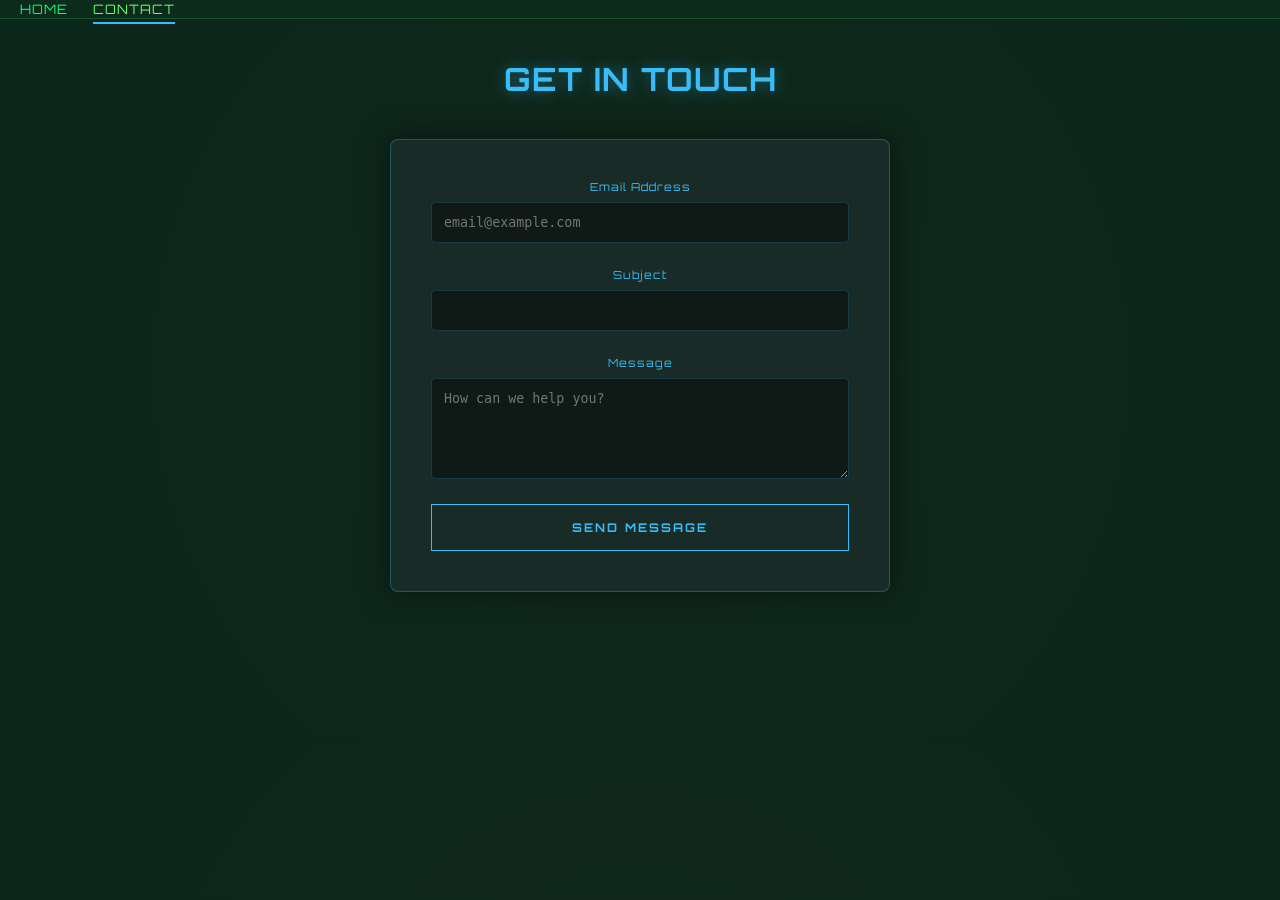
<file: contact/contact.html>
<!DOCTYPE html>
<html lang="en">
<head>
    <meta charset="UTF-8">
    <title>Contact Us | Careers Portal</title>
    <link href="https://fonts.googleapis.com/css2?family=Orbitron:wght@400;700&display=swap" rel="stylesheet">
    <link rel="stylesheet" href="./contact.css">
    <link rel="stylesheet" href="../main.css"> 
</head>
<body>
    <header>
        <nav class="navbar">
            <ul>
                <li><a href="../index.html">Home</a></li>
                <li><a href="contact.html">Contact</a></li>
            </ul>
        </nav>
    </header>

    <main class="page-section">
        <h1>Get In Touch</h1>
        <div class="form-container">
            <form action="#">
                <div class="form-group">
                    <label>Email Address</label>
                    <input type="email" placeholder="email@example.com" required>
                </div>
                <div class="form-group">
                    <label>Subject</label>
                    <input type="text" required>
                </div>
                <div class="form-group">
                    <label>Message</label>
                    <textarea rows="5" placeholder="How can we help you?"></textarea>
                </div>
                <button type="submit" class="submit-btn">Send Message</button>
            </form>
        </div>
    </main>
</body>
</html>
</file>
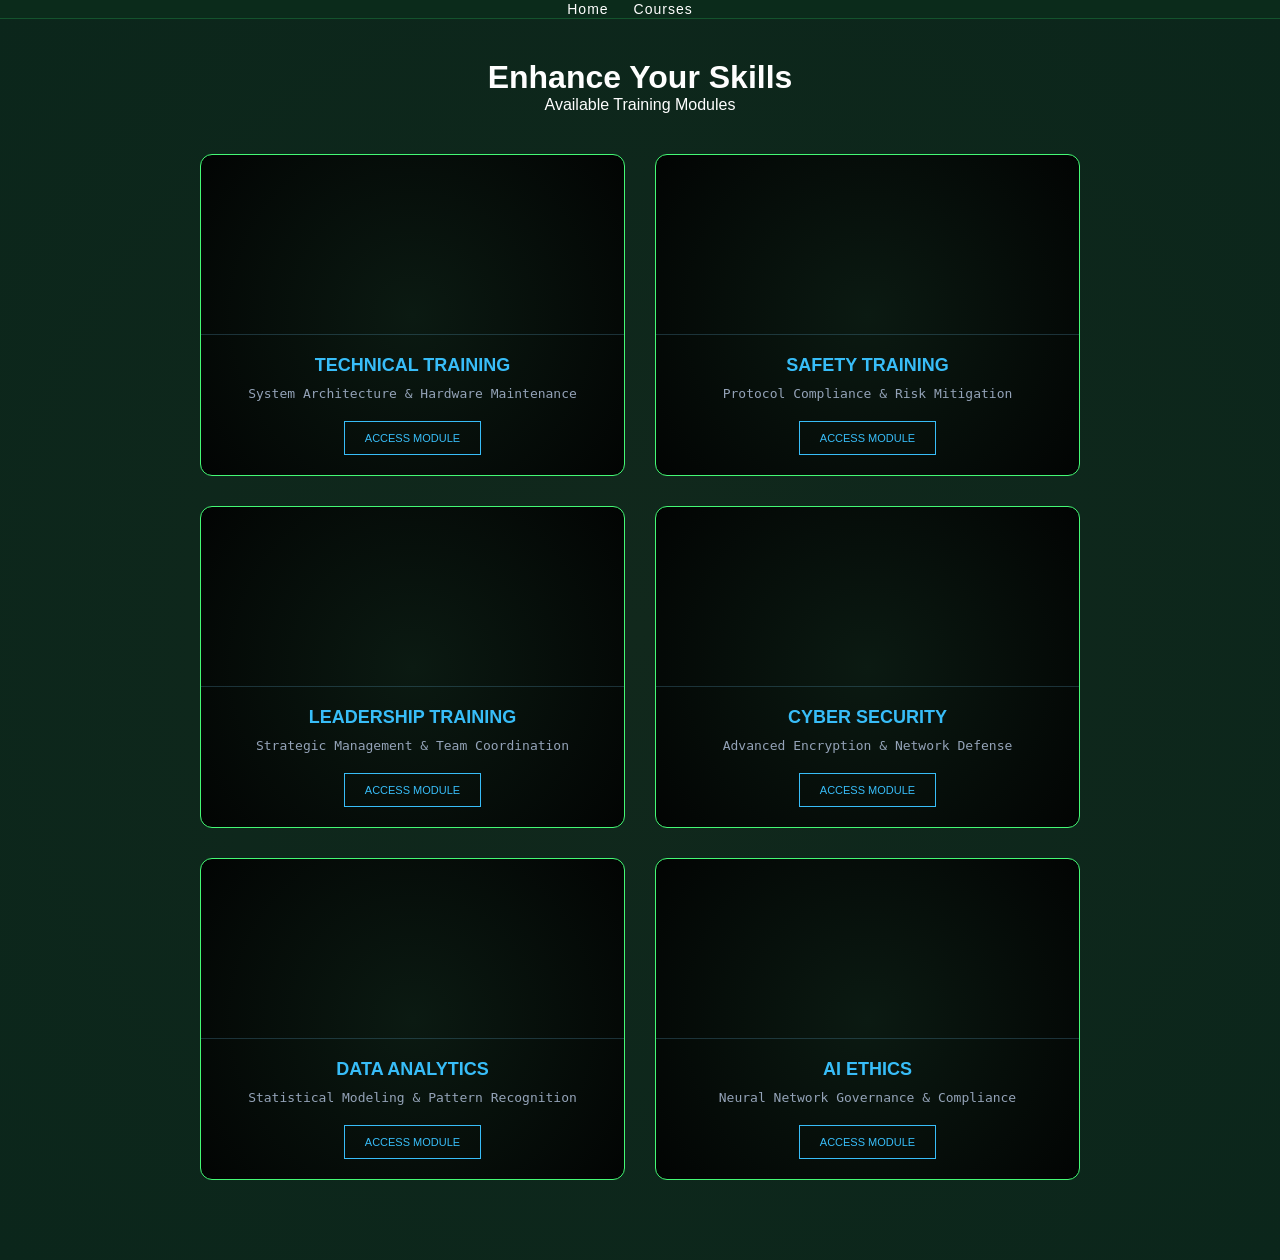
<file: courses/courses.html>
<!DOCTYPE html>
<html lang="en">
<head>
    <meta charset="UTF-8">
    <title>Courses | Careers Portal</title>
    <link rel="stylesheet" href="../main.css">
    <link rel="stylesheet" href="./courses.css">
</head>
<body>
    <header>
        <nav class="navbar">
            <ul>
                <li><a href="../index.html">Home</a></li>
                <li><a href="courses.html">Courses</a></li>
            </ul>
        </nav>
    </header>

   <main class="page-section">
    <h1 class="glitch-text">Enhance Your Skills</h1>
    <p class="terminal-subtitle">Available Training Modules</p>

    <div class="courses-grid">
        <div class="course-card">
            <div class="course-image" style="background-image: url('https://plus.unsplash.com/premium_photo-1663089792948-3e3fc4fff9a2?q=80&w=2070&auto=format&fit=crop&ixlib=rb-4.1.0&ixid=M3wxMjA3fDB8MHxwaG90by1wYWdlfHx8fGVufDB8fHx8fA%3D%3D');"></div>
            <div class="course-info">
                <h3>Technical Training</h3>
                <p>System Architecture & Hardware Maintenance</p>
                <a href="#" class="btn-module">Access Module</a>
            </div>
        </div>

        <div class="course-card">
            <div class="course-image" style="background-image: url('https://plus.unsplash.com/premium_photo-1663089724140-1949fe48cad4?q=80&w=2070&auto=format&fit=crop&ixlib=rb-4.1.0&ixid=M3wxMjA3fDB8MHxwaG90by1wYWdlfHx8fGVufDB8fHx8fA%3D%3D');"></div>
            <div class="course-info">
                <h3>Safety Training</h3>
                <p>Protocol Compliance & Risk Mitigation</p>
                <a href="#" class="btn-module">Access Module</a>
            </div>
        </div>

        <div class="course-card">
            <div class="course-image" style="background-image: url('https://plus.unsplash.com/premium_photo-1661573333384-34c8a1721de6?q=80&w=2532&auto=format&fit=crop&ixlib=rb-4.1.0&ixid=M3wxMjA3fDB8MHxwaG90by1wYWdlfHx8fGVufDB8fHx8fA%3D%3D');"></div>
            <div class="course-info">
                <h3>Leadership Training</h3>
                <p>Strategic Management & Team Coordination</p>
                <a href="" class="btn-module">Access Module</a>
            </div>
        </div>

        <div class="course-card">
            <div class="course-image" style="background-image: url('https://plus.unsplash.com/premium_photo-1664301783969-80ab25f80759?q=80&w=2070&auto=format&fit=crop&ixlib=rb-4.1.0&ixid=M3wxMjA3fDB8MHxwaG90by1wYWdlfHx8fGVufDB8fHx8fA%3D%3D');"></div>
            <div class="course-info">
                <h3>Cyber Security</h3>
                <p>Advanced Encryption & Network Defense</p>
                <a href="" class="btn-module">Access Module</a>
            </div>
        </div>

        <div class="course-card">
            <div class="course-image" style="background-image: url('https://plus.unsplash.com/premium_photo-1682126196145-d23f2022a8dd?q=80&w=2070&auto=format&fit=crop&ixlib=rb-4.1.0&ixid=M3wxMjA3fDB8MHxwaG90by1wYWdlfHx8fGVufDB8fHx8fA%3D%3D');"></div>
            <div class="course-info">
                <h3>Data Analytics</h3>
                <p>Statistical Modeling & Pattern Recognition</p>
                <a href="" class="btn-module">Access Module</a>
            </div>
        </div>

        <div class="course-card">
            <div class="course-image" style="background-image: url('https://images.unsplash.com/photo-1746286720965-cccf57e56c68?q=80&w=2070&auto=format&fit=crop&ixlib=rb-4.1.0&ixid=M3wxMjA3fDB8MHxwaG90by1wYWdlfHx8fGVufDB8fHx8fA%3D%3D');"></div>
            <div class="course-info">
                <h3>AI Ethics</h3>
                <p>Neural Network Governance & Compliance</p>
                <a href="" class="btn-module">Access Module</a>
            </div>
        </div>
    </div>
</main>
<script src="courses.js"></script>
</body>
</html>
</file>
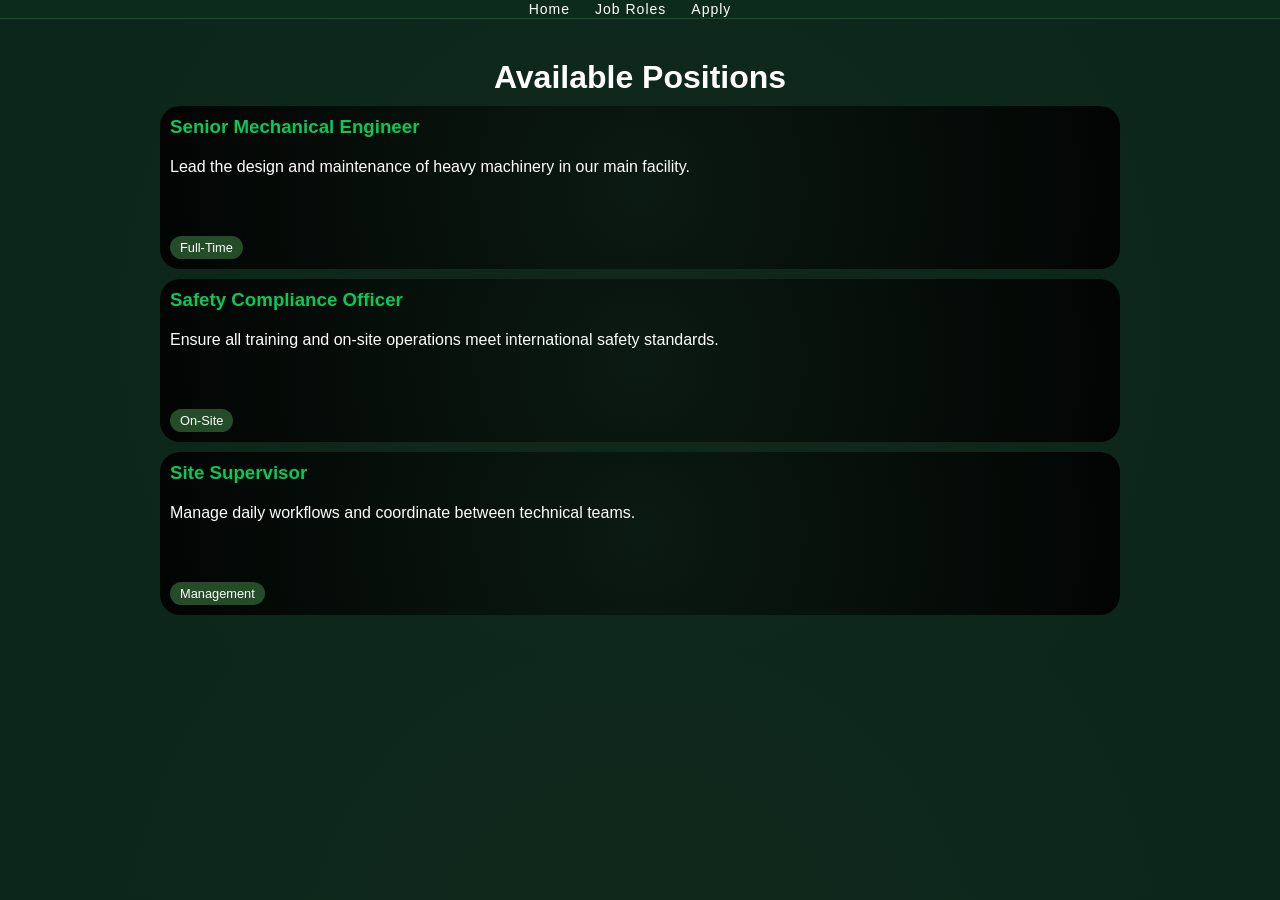
<file: job-roles/job-roles.html>
<!DOCTYPE html>
<html lang="en">
<head>
    <meta charset="UTF-8">
    <title>Job Roles | Careers Portal</title>
    <link rel="stylesheet" href="../main.css">
    <link rel="stylesheet" href="./job-roles.css">
</head>
<body>
    <header>
        <nav class="navbar">
            <ul>
                <li><a href="../index.html">Home</a></li>
                <li><a href="job-roles.html">Job Roles</a></li>
                <li><a href="../apply/apply.html">Apply</a></li>
            </ul>
        </nav>
    </header>

    <main class="page-section">
        <h1>Available Positions</h1>
        <div class="job-card">
            <h3>Senior Mechanical Engineer</h3>
            <p>Lead the design and maintenance of heavy machinery in our main facility.</p>
            <span class="job-tag">Full-Time</span>
        </div>
        <div class="job-card">
            <h3>Safety Compliance Officer</h3>
            <p>Ensure all training and on-site operations meet international safety standards.</p>
            <span class="job-tag">On-Site</span>
        </div>
        <div class="job-card">
            <h3>Site Supervisor</h3>
            <p>Manage daily workflows and coordinate between technical teams.</p>
            <span class="job-tag">Management</span>
        </div>
    </main>
</body>
</html>
</file>
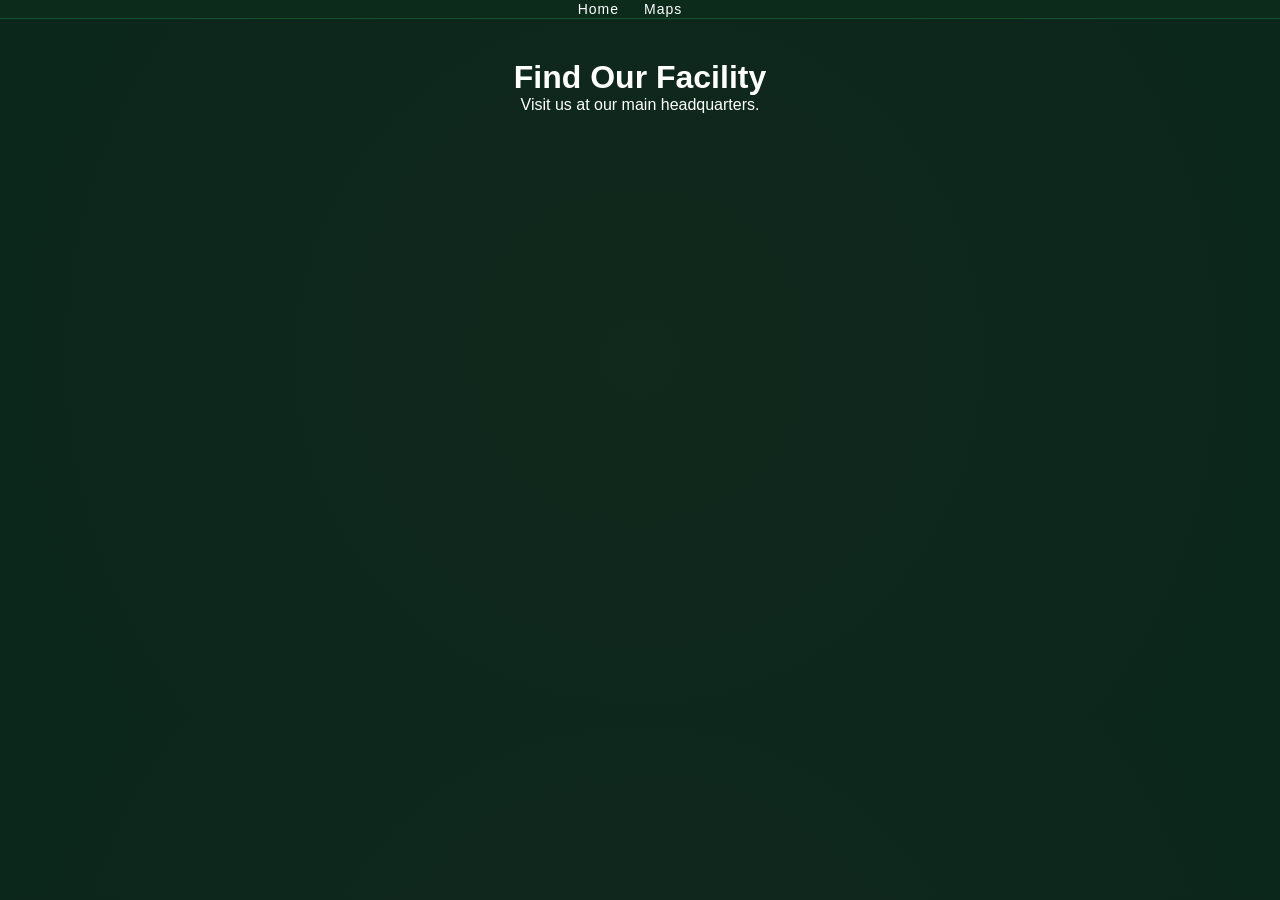
<file: maps/maps.html>
<!DOCTYPE html>
<html lang="en">
<head>
    <meta charset="UTF-8">
    <title>Our Locations | Careers Portal</title>
    <link rel="stylesheet" href="../main.css">
    <link rel="stylesheet" href="./maps.css">
</head>
<body>
    <header>
        <nav class="navbar">
            <ul>
                <li><a href="../index.html">Home</a></li>
                <li><a href="maps.html">Maps</a></li>
            </ul>
        </nav>
    </header>

    <main class="page-section">
        <h1>Find Our Facility</h1>
        <p>Visit us at our main headquarters.</p>
        <div class="map-responsive">
        <iframe src="https://www.google.com/maps/embed?pb=!1m18!1m12!1m3!1d2475.4029283374157!2d-0.044800799999999995!3d51.6524588!2m3!1f0!2f0!3f0!3m2!1i1024!2i768!4f13.1!3m3!1m2!1s0x48761f007b696e2f%3A0x31bc4bf997245f1e!2sEnfield%20College%20Sports%20Centre!5e0!3m2!1sen!2suk!4v1776897850370!5m2!1sen!2suk" width="300" height="200" style="border:1;" allowfullscreen="" loading="lazy" referrerpolicy="no-referrer-when-downgrade"></iframe>


        
    </body>
</html>
</file>
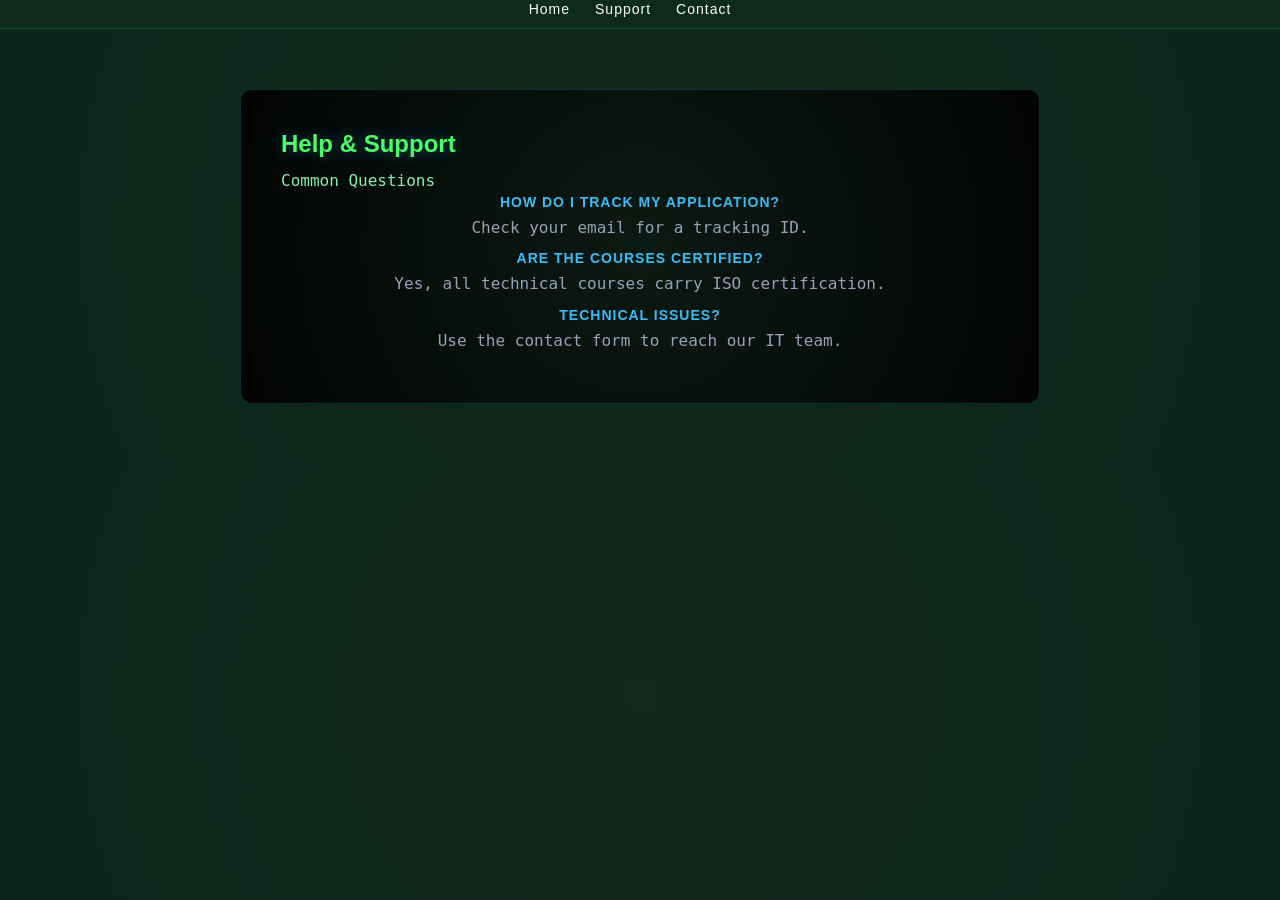
<file: support/support.html>
<!DOCTYPE html>
<html lang="en">
<head>
    <meta charset="UTF-8">
    <title>Support | Careers Portal</title>
    <link rel="stylesheet" href="../main.css"> 
    <link rel="stylesheet" href="./support.css">
</head>
<body>
    <header>
        <nav class="navbar">
            <ul>
                <li><a href="../index.html">Home</a></li>
                <li><a href="../support/support.html">Support</a></li>
                <li><a href="../contact/contact.html">Contact</a></li>
            </ul>
        </nav>
    </header>

    <main class="support-page">
    <section class="support-container">
        <h1>Help & Support</h1>
        <p class="subtitle">Common Questions</p>
        
        <ul>
            <li>
                <strong>How do I track my application?</strong>
                <p>Check your email for a tracking ID.</p>
            </li>
            <li>
                <strong>Are the courses certified?</strong>
                <p>Yes, all technical courses carry ISO certification.</p>
            </li>
            <li>
                <strong>Technical issues?</strong>
                <p>Use the contact form to reach our IT team.</p>
            </li>
        </ul>
    </section>
</main>
</body>
</html>
</file>
<file: contact/contact.css>
/* --- PAGE LAYOUT --- */
body {
    background: radial-gradient(circle at center, #0b1a12 0%, #020403 100%); 
    margin: 0;
    font-family: sans-serif;
    color: #f8fafc;
}

.page-section {
    padding: 80px 20px;
    display: flex;
    flex-direction: column;
    align-items: center;
    min-height: 80vh;
    display: flex;
}

.page-section h1 {
    font-family: 'Orbitron', sans-serif;
    color: #38bdf8;
    text-transform: uppercase;
    letter-spacing: 1px;
    margin-bottom:40px;
    text-shadow: 0 0 15px rgba(56, 189, 248, 0.4);
}

/* --- THE FORM CONTAINER --- */
.form-container {
    background-color: rgb(25, 43, 38); 
    backdrop-filter: blur(10px);
    border: 1px solid rgba(56, 189, 248, 0.3);
    padding: 40px;
    border-radius: 8px;
    width: 100%;
    max-width: 500px;
    box-shadow: 0 0 30px rgba(0, 0, 0, 0.5);
}

.form-group {
    margin-bottom: 25px;
    display: flex;
    flex-direction: column;
}

.form-group label {
    color: #38bdf8;
    font-family: 'Orbitron', sans-serif;
    font-size: 11px;
    margin-bottom: 8px;
    letter-spacing: 1px;
}

/* --- INPUT FIELDS --- */
.form-group input, textarea {
    background: rgba(0, 0, 0, 0.4);
    border: 1px solid rgba(56, 189, 248, 0.2);
    padding: 12px;
    color: #fff;
    font-family: 'monospace';
    border-radius: 4px;
    transition: all 0.3s ease;
}

.form-group  input:focus, textarea:focus {
    outline: none;
    border-color: #38bdf8;
    box-shadow: 0 0 10px rgba(56, 189, 248, 0.3);
    background: rgba(56, 189, 248, 0.05);
}

/* --- THE SUBMIT BUTTON --- */
.submit-btn {
    width: 100%;
    padding: 15px;
    background: transparent;
    border: 1px solid #38bdf8;
    color: #38bdf8;
    font-family: 'Orbitron', sans-serif;
    font-size: 12px;
    font-weight: bold;
    text-transform: uppercase;
    cursor: pointer;
    transition: all 0.3s ease;
    letter-spacing: 2px;
}

.submit-btn:hover {
    background: #38bdf8;
    color: #0f172a;
    box-shadow: 0 0 20px rgba(56, 189, 248, 0.6);
}

/* --- NAVIGATION STYLES --- */
.navbar {
    justify-content: center;
    padding: 20px 50px;
    background: rgba(15, 23, 42, 0.9);
    border-bottom: 1px solid rgba(56, 189, 248, 0.3);
}

.navbar ul {
    list-style: none; /* Removes the bullet points */
    gap: 10px; /* Spacing between Home and Contact */
}

.navbar li a {
    text-decoration: none; /* Removes the underline */
    color: #06fd71;
    font-family: 'Orbitron', sans-serif;
    font-size: 13px;
    text-transform: uppercase;
    letter-spacing: 1px;
    transition: all 0.3s ease;
}

.navbar li a:hover {
    color: #00ff11;
    text-shadow: 0 0 8px rgb(4, 255, 33);
}

/* Optional: Highlight the current page */
.navbar li a[href*="contact.html"] {
    color: #69ff73;
    border-bottom: 2px solid #38bdf8;
    padding-bottom: 5px;
}
</file>
<file: main.css>
/* ===== RESET ===== */
* {
    margin: 0;
    padding: 0;
    box-sizing: border-box;
}

body {
    background: radial-gradient(circle at center, #11281c 0%, #0b261b 100%);
    color: #fefefe;
    font-family: sans-serif;
}

/* ===== NAVBAR ===== */
.navbar {
    background: rgba(12, 44, 28, 0.95);
    border-bottom: 1px solid #14532d;
    position: sticky;
    top: 0;
    display: flex;
    justify-content: space-between;  /* logo left, nav right */
    align-items: center;
    z-index: 1000;
    padding: 0 20px;
}

.navbar ul {
    display: flex;
    justify-content: center;
    gap: 25px;
    list-style: none;
    margin-right: 20px;
}

.navbar a {
    color: #ffffff;
    text-decoration: none;
    font-size: 14px;
    letter-spacing: 1px;
}

.navbar a:hover {
    color: #22c55e;
    text-shadow: 0 0 8px #22c55e;
}

/* NEW: MENU TOGGLE STYLES (Hamburger icon) */
.menu-toggle {
    display: none; /* Hidden on desktop */
    flex-direction: column;
    cursor: pointer;
    margin-right: 20px;
}

.bar {
    width: 25px;
    height: 3px;
    background-color: #00ff00;
    margin: 4px 0;
    transition: 0.4s;
}

/* NAV LINKS */
.nav-links {
    display: flex;
    gap: 25px;
    list-style: none;
}

.nav-links a {
    color: #ffffff;
    text-decoration: none;
    font-size: 14px;
    letter-spacing: 1px;
}

.nav-links a:hover {
    color: #22c55e;
    text-shadow: 0 0 8px #22c55e;
}

.logo{
    display: flex;
    align-items: center;
    height: 60px;
    overflow: hidden;
}

.logo img{
    height: 120px;
    width: auto;
    margin-top: -25px;
    margin-bottom: -25px;
    margin-left: -50px;
    padding-left: 20px;
}


.logo:hover img {
    transform: scale(1.05); /* Slight pop when hovering */
}

/* ===== HERO ===== */
.page-section {
    max-width: 1000px;
    margin: auto;
    padding: 40px 20px;
    text-align: center;
}

.hero-text h1 {
    color: #00d9ff;
    font-size: 2.2rem;
    margin-bottom: 5px;
    font-family:cursive;
}
.hero-text p{
    margin-bottom: 20px;
    color: #00d9ff;
}

.subtitle {
    color: #86efac;
}

/* ===== SLIDER ===== */
.hero-banner {
    position: relative;
    overflow: hidden;
}

.slider-track {
    display: flex;
    transition: transform 0.5s ease;
}

.slider-track img {
    border-radius: 20px;
    width: 100%;
    height: 400px;
    object-fit: cover;
}
.slide-link {
    min-width: 100%;
    height: 100%;
}

.slider-btn {
    position: absolute;
    top: 50%;
    transform: translateY(-50%);
    background: rgb(16, 47, 1);
    border: none;
    border-radius: 5px;
    color: #22c55e;
    padding: 10px;
    cursor: pointer;
}

.prev { left: 10px; }
.next { right: 10px; }

/* ===== CARDS ===== */
.terminal-card-container {
    display: grid;
    grid-template-columns: repeat(auto-fit, minmax(220px, 1fr));
    gap: 20px;
    margin-top: 30px;
}

.terminal-card {
    margin-top: 10px;
    border-radius: 20px;
    background: radial-gradient(circle at center, #11281c 0%, #030a07 100%);
    border: 1px solid #14532d;
    transition: 0.1s;
}

.terminal-card img {
    border-radius: 15px;
    filter: brightness(0.9);
}

.terminal-card:hover {
    transform: translateY(-2px);
    box-shadow: 0 0 15px rgba(34, 197, 94, 0.3);
}

.image-wrapper {
    height: 150px;
    overflow: hidden;
    position: relative;
}

.image-wrapper img {
    width: 100%;
    height: 100%;
    object-fit: cover;
}

.card-content {
    padding: 15px;
}

.status-tag {
    font-size: 10px;
    color: #22c55e;
}

.card-content h3 {
    color: white;
    font-size: 16px;
    margin: 10px 0;
}

.card-content p {
    font-size: 13px;
    color: #86efac;
}

/* ===== CTA ===== */
.home-cta-container {
    display: flex;
    justify-content: center;
    padding: 60px 20px;
}

.home-cta {
    background: rgba(5, 20, 15, 0.9);
    border: 1px solid #14532d;
    padding: 40px;
    max-width: 700px;
    border-radius: 15px;
}

.home-cta h2 {
    color: #00d9ff;
}

.home-cta p {
    color: #86daef;
}

.btn-terminal {
    border: 1px solid #22c55e;
    color: #22c55e;
    padding: 12px 25px;
    text-decoration: none;
    margin: 10px;
    display: inline-block;
    border-radius: 15px;
}

.btn-terminal:hover {
    background: #22c55e;
    color: #020403;
}

/* ===== FOOTER ===== */
footer {
    background: #020403;
    border-top: 1px solid #14532d;
    text-align: center;
    padding: 10px;
}
footer p{
    margin: 5px;
}
.social-icons a{
    color: white;   
}

/* ===== RESPONSIVE ===== */
@media (max-width: 992px) { 
    /* 1. SHOW THE SYMBOL */
    .menu-toggle {
        display: flex; /* This makes the bars reappear */
    }

    /* 2. HIDE THE LINKS */
    .nav-links {
        display: none !important; 
        flex-direction: column;
        width: 100%;
        background: rgba(12, 44, 28, 0.98);
        position: absolute;
        top: 100%;
        left: 0;
        padding: 20px 0;
        border-bottom: 2px solid #22c55e;
    }

    /* 3. SHOW LINKS WHEN CLICKED */
    .nav-links.active {
        display: flex !important;
    }

    .nav-links li {
        text-align: center;
        margin: 15px 0;
    }

    /* Keeps your slider height fix */
    .hero-banner, .slider-track img {
        height: 250px;
    }
}
</file>
<file: courses/courses.css>
/* --- THE GRID --- */
.courses-grid {
    display: grid;
    grid-template-columns: repeat(auto-fit, minmax(300px, 1fr));
    gap: 30px;
    padding: 40px;
    max-width: 1200px;
    margin: 0 auto;
}

/* --- THE GLASS CARDS --- */
.course-card {
    background: radial-gradient(circle at center, #0b1a12 0%, #020403 100%);
    backdrop-filter: blur(10px);
    border: 1px solid rgb(68, 249, 117);
    border-radius: 12px;
    overflow: hidden;
    transition: all 0.4s cubic-bezier(0.175, 0.885, 0.32, 1.275);
}

.course-card:hover {
    transform: translateY(-10px) scale(1.02);
    border-color: #51ff6e;
    box-shadow: 0 10px 30px rgba(56, 189, 248, 0.3);
}

/* --- IMAGE AREA --- */
.course-image {
    height: 180px;
    background-size: cover;
    background-position: center;
    border-bottom: 1px solid rgba(56, 189, 248, 0.3);
    filter: grayscale(40%) brightness(0.8); /* Technical look */
    transition: 0.3s;
}

.course-card:hover .course-image {
    filter: grayscale(0%) brightness(1);
}

/* --- INFO AREA --- */
.course-info {
    padding: 20px;
    text-align: center;
}

.course-info h3 {
    font-family: 'Orbitron', sans-serif;
    color: #38bdf8;
    font-size: 18px;
    margin-bottom: 10px;
    text-transform: uppercase;
}

.course-info p {
    color: #94a3b8;
    font-family: 'monospace';
    font-size: 13px;
    margin-bottom: 20px;
}

/* --- BUTTONS --- */
.btn-module {
    display: inline-block;
    padding: 10px 20px;
    border: 1px solid #38bdf8;
    color: #38bdf8;
    text-decoration: none;
    font-family: 'Orbitron', sans-serif;
    font-size: 11px;
    text-transform: uppercase;
    transition: 0.3s;
}

.btn-module:hover {
    background: #38bdf8;
    color: #0f172a;
    box-shadow: 0 0 15px #38bdf8;
}

.navbar {
    display: flex;
    justify-content: center;
}
</file>
<file: job-roles/job-roles.css>
/* Job Roles List */
.job-card {
    text-align: left;
    background: radial-gradient(circle at center, #0b1a12 0%, #020403 100%);
    padding: 10px;
    border-left: 5px solid #004a99;
    border-radius: 20px;
    border: none;
    margin-top: 10px;
}

.job-card h3 { 
    color: #04ca56; 
    margin-bottom: 20px;
}

.job-tag {
    display: inline-block;
    background: #244c29;
    padding: 4px 10px;
    font-size: 0.8rem;
    margin-top: 60px;
    border-radius: 20px;
}

.navbar {
    display: flex;
    align-items: center;
    justify-content: center;
}
</file>
<file: maps/maps.css>
/* Wrapper */
.map-responsive {
    position: relative;
    width: 100%;
    padding-bottom: 56.25%; /* 16:9 ratio */
    height: 0;
    overflow: hidden;
    margin-top: 20px;
}

/* Map */
.map-responsive iframe {
    position: absolute;
    top: 0;
    left: 0;
    width: 100%;
    height: 90%;
    border: 0;
    border-radius: 20px;
}

.navbar {
    display: flex;
    justify-content: center;
}
</file>
<file: support/support.css>
/* --- SUPPORT CONTENT AREA --- */
.support-container {
    max-width: 800px;
    margin: 60px auto;
    padding: 40px;
    background: radial-gradient(circle at center, #0b1a12 0%, #020403 100%);
    backdrop-filter: blur(10px);
    border: 1px solid rgba(56, 189, 248, 0.2);
    border-radius: 12px;
}

h1 {
    font-family: 'Orbitron', sans-serif;
    color: #4cfc67;
    text-shadow: 0 0 15px rgba(56, 189, 248, 0.4);
    margin-bottom: 10px;
}

/* --- FIXING THE BULLET POINTS --- */
ul {
    list-style: none; /* This removes those dots from your screenshot */
    padding: 0;
}

li {
    margin-bottom: 10px;
    text-align: center; /* Keeps it centered like your header */
}

/* --- STYLING THE QUESTIONS --- */
strong {
    display: block;
    color: #38bdf8;
    font-family: 'Orbitron', sans-serif;
    font-size: 14px;
    margin-bottom: 5px;
    text-transform: uppercase;
    letter-spacing: 1px;
}

p {
    color: #94a3b8;
    font-family: 'monospace';
    line-height: 1.6;
}

.navbar {
    display: flex;
    justify-content: center;
}
</file>
